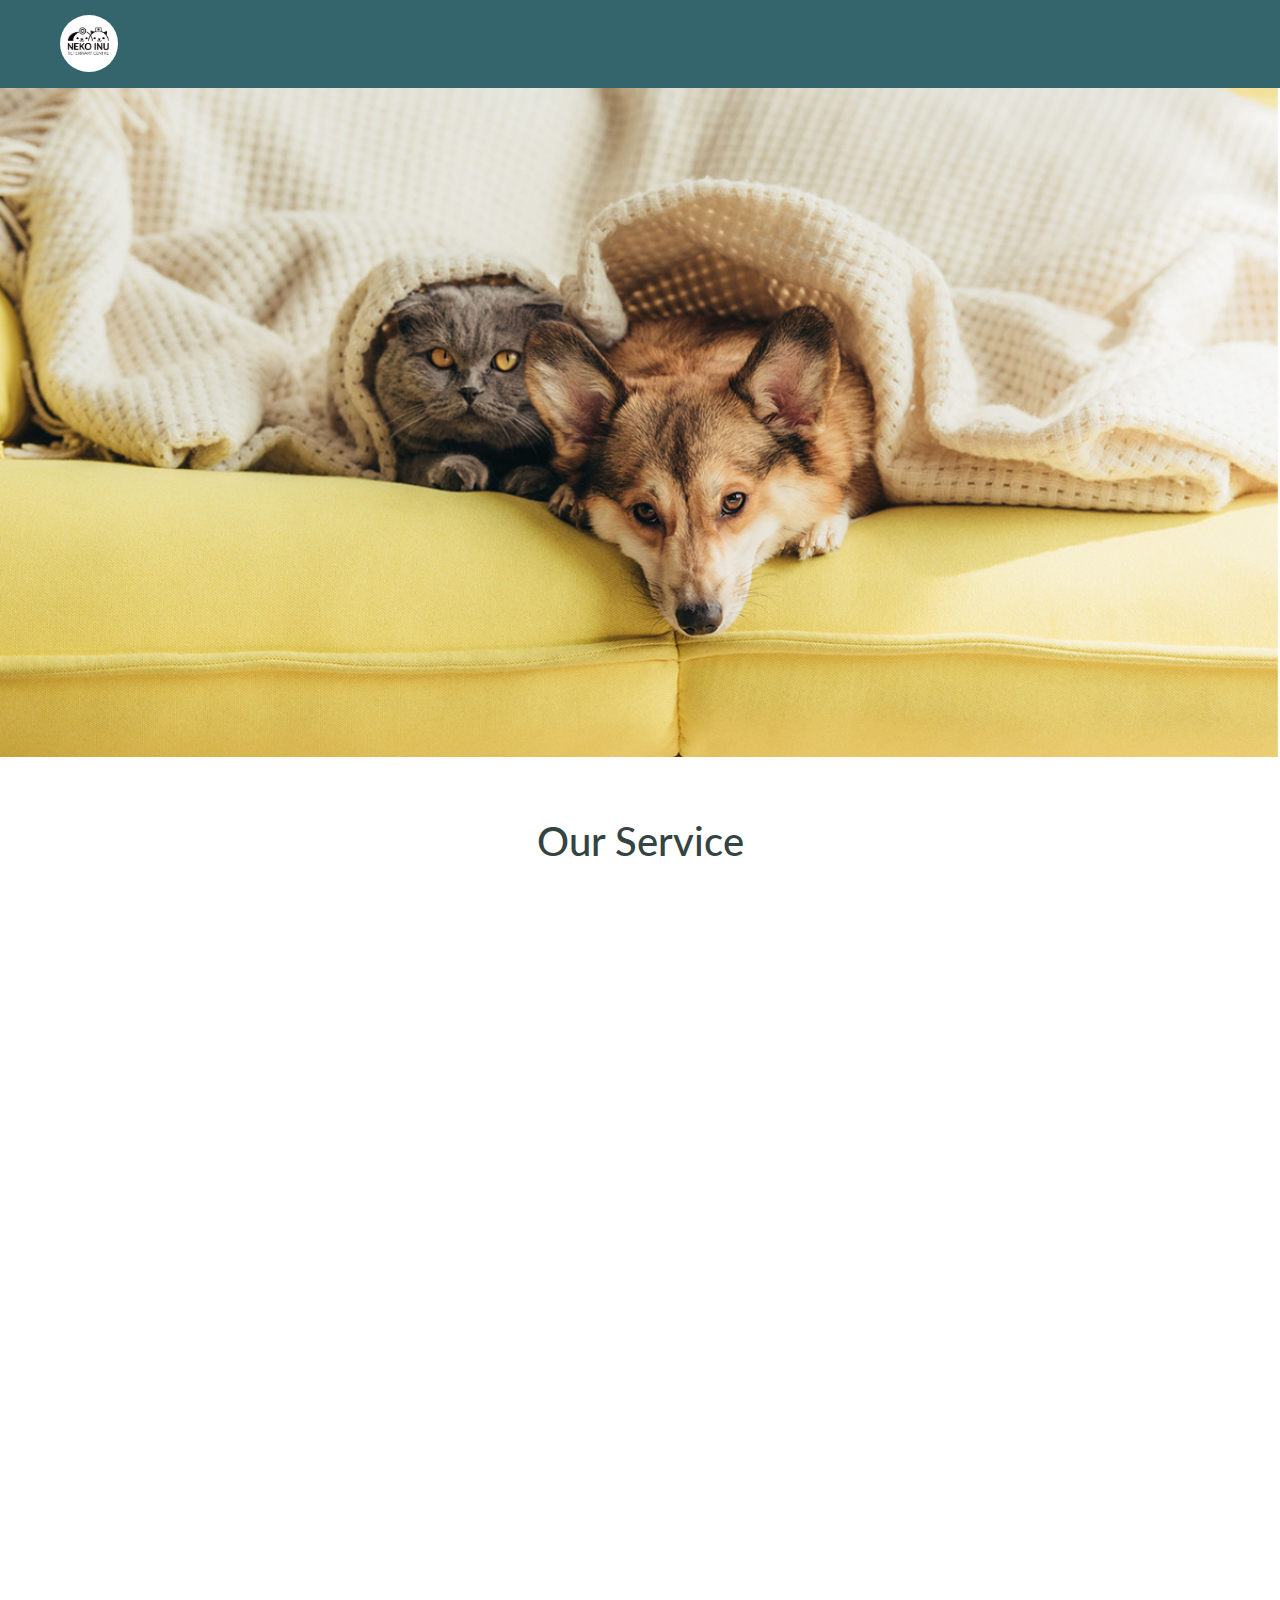
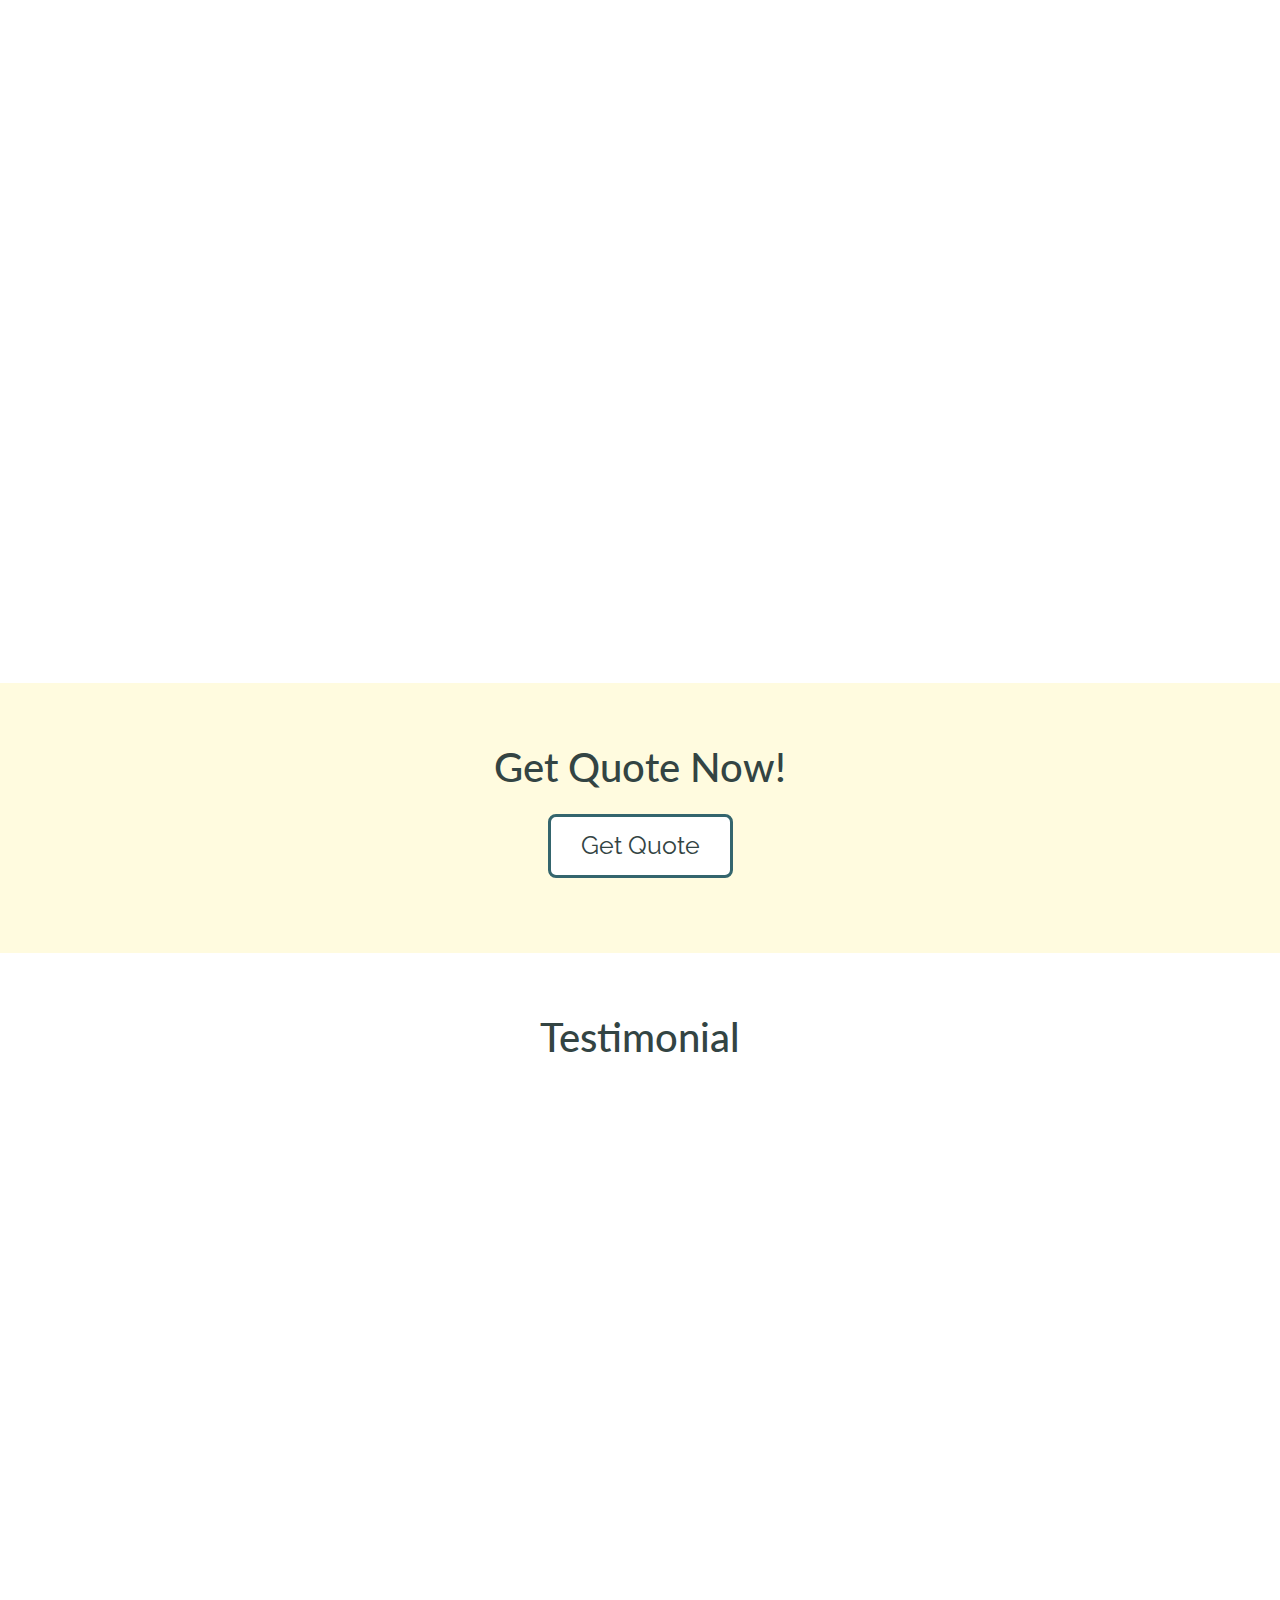
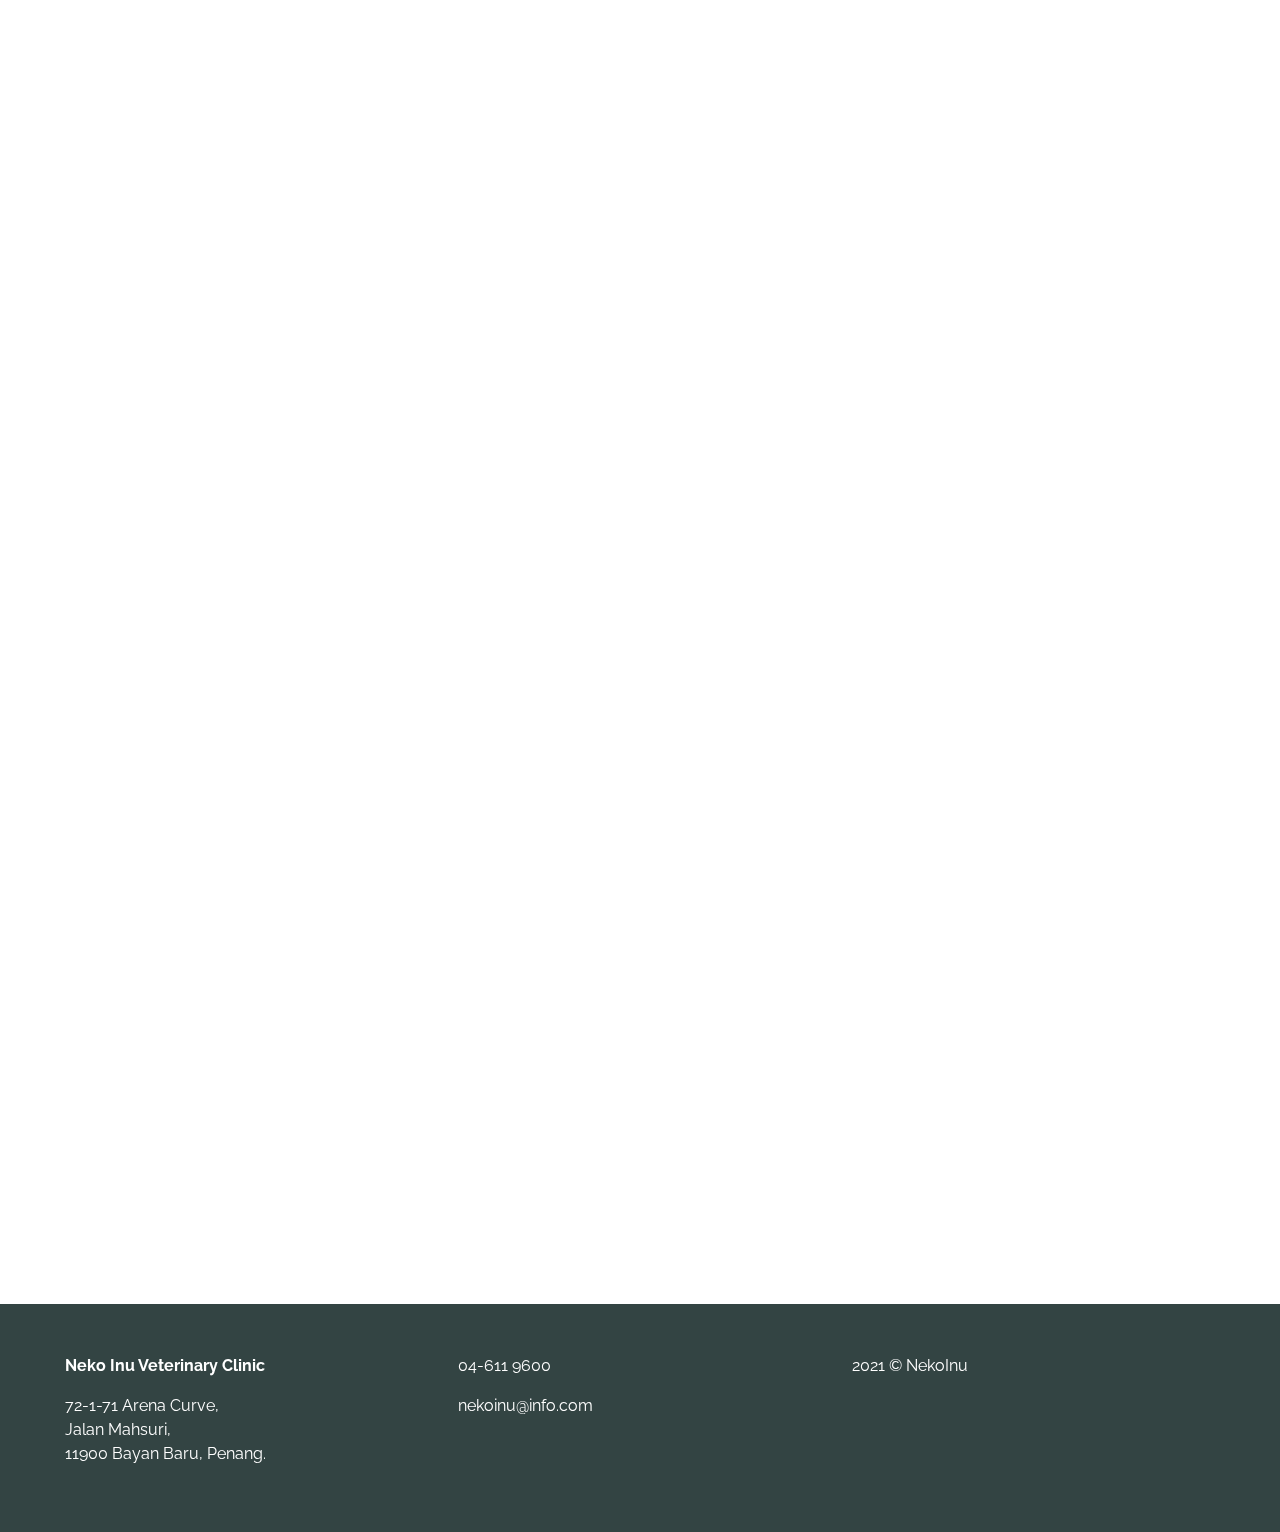
<file: index.html>
<!doctype html>
<html>
<head>
    <!-- Required meta tags -->
    <meta charset="utf-8">
    <meta name="viewport" content="width=device-width, initial-scale=1, shrink-to-fit=no">

    <script src="https://code.jquery.com/jquery-3.4.1.min.js" integrity="sha256-CSXorXvZcTkaix6Yvo6HppcZGetbYMGWSFlBw8HfCJo=" crossorigin="anonymous"></script>    
    <link rel="stylesheet" href="https://stackpath.bootstrapcdn.com/bootstrap/4.3.1/css/bootstrap.min.css" integrity="sha384-ggOyR0iXCbMQv3Xipma34MD+dH/1fQ784/j6cY/iJTQUOhcWr7x9JvoRxT2MZw1T" crossorigin="anonymous">
    
    <link href="https://fonts.googleapis.com/css?family=Lato|Raleway&display=swap" rel="stylesheet">
    <link rel="stylesheet" href="https://use.fontawesome.com/releases/v5.8.2/css/all.css" integrity="sha384-oS3vJWv+0UjzBfQzYUhtDYW+Pj2yciDJxpsK1OYPAYjqT085Qq/1cq5FLXAZQ7Ay" crossorigin="anonymous">
    <link rel="stylesheet" type="text/css" href="slick/slick.css"/>
    <link rel="stylesheet" type="text/css" href="slick/slick-theme.css"/>
    <link rel="stylesheet" href="https://unpkg.com/aos@2.3.1/dist/aos.css">
    <link rel="stylesheet" href="css/style.css">
    <link rel="stylesheet" href="css/indexstyle.css">
    <script type="text/javascript" src="js/style.js"></script>

    <title>NekoInu Veterinary | Home</title>

</head>
<body>
    <div class="header header-larger">
        <div class="row">

            <div class="logo-bar col-3">
                <a href="index.html"><img src="assets/logo.png" id="logo"></a>
            </div>
            <ul class="nav-bar col-9">
                    <li class="btnnav"><a href="index.html" >HOME</a></li>
                    <li class="btnnav"><a href="aboutus.html" >ABOUT US</a></li>
                    <li class="btnnav"><a href="service.html">OUR SERVICES</a></li>
                    <li class="btnnav"><a href="quote.php">GET QUOTE</a></li>
                    <li class="btnnav"><a href="testimonial.php">TESTIMONIAL</a></li>
                    <li class="btnnav"><a href="gallery.html">GALLERY</a></li>
            </ul>
        </div>
    </div>

    <div class="header header-mobile">
        <div class="row">
            <div class="logo-bar">
                <a href="index.html"><img src="assets/logo.png" id="logo"></a>
            </div>

            <div id="smmenu-bar">
                <i class="fas fa-bars fa-2x"></i> 
            </div>
        </div>

        <div class="hid-bar">
            <ul class="">
                <li class="btnnav"><a href="index.html" >HOME</a></li>
                <li class="btnnav"><a href="aboutus.html" >ABOUT US</a></li>
                <li class="btnnav"><a href="service.html">OUR SERVICES</a></li>
                <li class="btnnav"><a href="quote.php">GET QUOTE</a></li>
                <li class="btnnav"><a href="testimonial.php">TESTIMONIAL</a></li>
                <li class="btnnav"><a href="gallery.html">GALLERY</a></li>
            </ul>
        </div>
    </div>

    <div class="header-img row">
        <img src="assets/home/pet.jpg" class="title-img" alt="home">
    </div>

    <div class="index-content">
        
        <h1 id="h1title">Our Service</h1>
        <section class="slider-area slider imgslider" data-aos="fade-left">
            <div class="slide">
                <div class="serv-con row">
                    <div class="col-xs-12 col-sm-12 col-md-6 servimg" >
                        <img class="img" src="assets/home/grooming.jpg">
                    </div>
                    <div class="col-xs-12 col-sm-12 col-md-6" >
                        <h3 class="serv-name">Grooming</h3>
                        <p class="serv-desc">We groom your pet clean and neat.</p>
                        <a href="service.html" class="btn btnlearn" role = "button"><span>Learn More</span></a>
                    </div>
                </div>
            </div>
            <div class="slide">
                <div class="serv-con row">
                    <div class="col-xs-12 col-sm-12 col-md-6 servimg">
                        <img class="img" src="assets/home/checkup.jpg">
                    </div>
                    <div class="col-xs-12 col-sm-12 col-md-6">
                        <h3 class="serv-name">Body Check-up</h3>
                        <p class="serv-desc">Your pet looking unwell? Make an appointment for full body check-up.</p>
                        <a href="service.html" class="btn btnlearn" role = "button"><span>Learn More</span></a>
                    </div>
                </div>
            </div>
            <div class="slide">
                <div class="serv-con row">
                    <div class="col-xs-12 col-sm-12 col-md-6 servimg">
                        <img class="img" src="assets/home/pet-surgery.jpg">
                    </div>
                    <div class="col-xs-12 col-sm-12 col-md-6">
                        <h3 class="serv-name">Ward Observation</h3>
                        <p class="serv-desc">We provide stay overnight for pets that needs to be warded after surgery.</p>
                        <a href="service.html" class="btn btnlearn" role = "button"><span>Learn More</span></a>
                    </div>
                </div>
            </div> 
        </section>

        <div class="quote-con">

            <h1 id="h1title">Get Quote Now!</h1>
            <a href="quote.php" class="btn btnlearn btnquote" role = "button"><span>Get Quote</span></a>

        </div>


        <h1 id="h1title">Testimonial</h1>
        <section class="slider-area slider imgslider " data-aos="fade-left">
            <div class="slide">
                <div class="serv-con testi row">
                    <div class="col-lg-4" ></div>
                    <div class="col-lg-4" >
                        <h3 class="serv-name">Mr. Tan</h3>
                        <p class="serv-desc">The best clinic.. willing to come from mainland to penang just to have my pet treated here</p>
                        <a href="testimonial.php" class="btn btnlearn" role = "button"><span>Learn More</span></a>
                    </div>
                    
                </div>
            </div>
            <div class="slide">
                <div class="serv-con testi row">
                    <div class="col-lg-4"></div>
                    <div class="col-lg-4">
                        <h3 class="serv-name">Ms. Choo</h3>
                        <p class="serv-desc">I find the vets highly professional and dedicated. They can perform delicate surgery with very affordable price. If you want the best care for your beloved pets, here is the place...!!!</p>
                        <a href="testimonial.php" class="btn btnlearn" role = "button"><span>Learn More</span></a>
                    </div>
                    
                </div>
            </div>
            <div class="slide">
                <div class="serv-con testi row">
                    <div class="col-lg-4"></div>
                    <div class="col-lg-4">
                        <h3 class="serv-name">Ms. Navira</h3>
                        <p class="serv-desc">Love Neko Vet! Everything went smooth for my cat from the registration process to treatments and the medication. they're very friendly and very kind staffs and doctors. I should have discover this vet sooner. Great Job Neko Team ! 👍🏽💐</p>
                        <a href="testimonial.php" class="btn btnlearn" role = "button"><span>Learn More</span></a>
                    </div>
                   
                </div>
            </div> 
        </section>


        <br><br>
        <div class="gallery-con" data-aos="fade-up">
            <h1>Gallery</h1>
            <div class="row photo-grid">
                <div class="grid-item col-xs-10 col-sm-6 col-lg-3">
                    <figure>
                        <img src="assets/home/1.png" >
                        <figcaption>
                            <h5 onclick="window.location.href= 'gallery.html';"></h5>
                        </figcaption>
                    </figure>
                </div>
                <div class="grid-item col-xs-10 col-sm-6 col-lg-3">
                    <figure>
                        <img src="assets/home/2.jpg">
                        <figcaption>
                            <h5 onclick="window.location.href= 'gallery.html';"></h5>
                        </figcaption>
                    </figure>
                </div>
                <div class="grid-item col-xs-10 col-sm-6 col-lg-3">
                    <figure>
                        <img src="assets/home/3.jpg">
                        <figcaption>
                            <h5 onclick="window.location.href= 'gallery.html';"></h5>
                        </figcaption>
                    </figure>
                </div>
                <div class="grid-item col-xs-10 col-sm-6 col-lg-3">
                    <figure>
                        <img src="assets/home/4.jpg">
                        <figcaption>
                            <h5 onclick="window.location.href= 'gallery.html';"></h5>
                        </figcaption>
                    </figure>
                </div>
            </div>

            <div class="row photo-grid">
                <div class="grid-item col-xs-10 col-sm-6 col-lg-3">
                    <figure>
                        <img src="assets/home/5.jpg">
                        <figcaption>
                            <h5 onclick="window.location.href= 'gallery.html';"></h5>
                        </figcaption>
                    </figure>
                </div>
                <div class="grid-item col-xs-10 col-sm-6 col-lg-3">
                    <figure>
                        <img src="assets/home/6.jpg">
                        <figcaption>
                            <h5 onclick="window.location.href= 'gallery.html';"></h5>
                        </figcaption>
                    </figure>
                </div>
                <div class="grid-item col-xs-10 col-sm-6 col-lg-3">
                    <figure>
                        <img src="assets/home/7.jpg">
                        <figcaption>
                            <h5 onclick="window.location.href= 'gallery.html';"></h5>
                        </figcaption>
                    </figure>
                </div>
                <div class="grid-item col-xs-10 col-sm-6 col-lg-3">
                    <figure>
                        <img src="assets/home/8.jpg">
                        <figcaption>
                            <h5 onclick="window.location.href= 'gallery.html';"></h5>
                        </figcaption>
                    </figure>
                </div>
            </div>
        </div>
    </div>    

    
    <button id="btnTop" onclick="topFunction()">Go To Top</button>
    <div class="footer row">
        <div class="col-sm-12 col-lg-4 ">
            <p><b>Neko Inu Veterinary Clinic</b></p>
            <p>72-1-71 Arena Curve,
                <br>
                Jalan Mahsuri,
                <br>
                11900 Bayan Baru, Penang.</p>
        </div>
        <div class="col-sm-12 col-lg-4 ">
           <p>04-611 9600</p>
           <p>nekoinu@info.com</p>
        </div>
        <div class="col-sm-12 col-lg-4">
            <p>2021 © NekoInu</p>
        </div>
    </div>


       <!-- Optional JavaScript -->
    <!-- jQuery first, then Popper.js, then Bootstrap JS -->
    <script src="https://code.jquery.com/jquery-3.4.1.min.js" integrity="sha256-CSXorXvZcTkaix6Yvo6HppcZGetbYMGWSFlBw8HfCJo=" crossorigin="anonymous"></script>    
    <script src="https://cdnjs.cloudflare.com/ajax/libs/popper.js/1.14.7/umd/popper.min.js" integrity="sha384-UO2eT0CpHqdSJQ6hJty5KVphtPhzWj9WO1clHTMGa3JDZwrnQq4sF86dIHNDz0W1" crossorigin="anonymous"></script>
    <script src="https://stackpath.bootstrapcdn.com/bootstrap/4.3.1/js/bootstrap.min.js" integrity="sha384-JjSmVgyd0p3pXB1rRibZUAYoIIy6OrQ6VrjIEaFf/nJGzIxFDsf4x0xIM+B07jRM" crossorigin="anonymous"></script>
    <script type="text/javascript" src="slick/slick.js"></script>
    <script src="https://unpkg.com/aos@2.3.1/dist/aos.js"></script>

    <script>
        $(window).on('load', function() {
            //transition
            AOS.init({
                duration: 1500,
                easing: 'ease'
            });

            // slick carousel
            $('.imgslider').slick({
                dots: true,
                
                arrows: true
            });

            AOS.refresh();
            
        });
        
    </script>
</body>
</html>
</file>
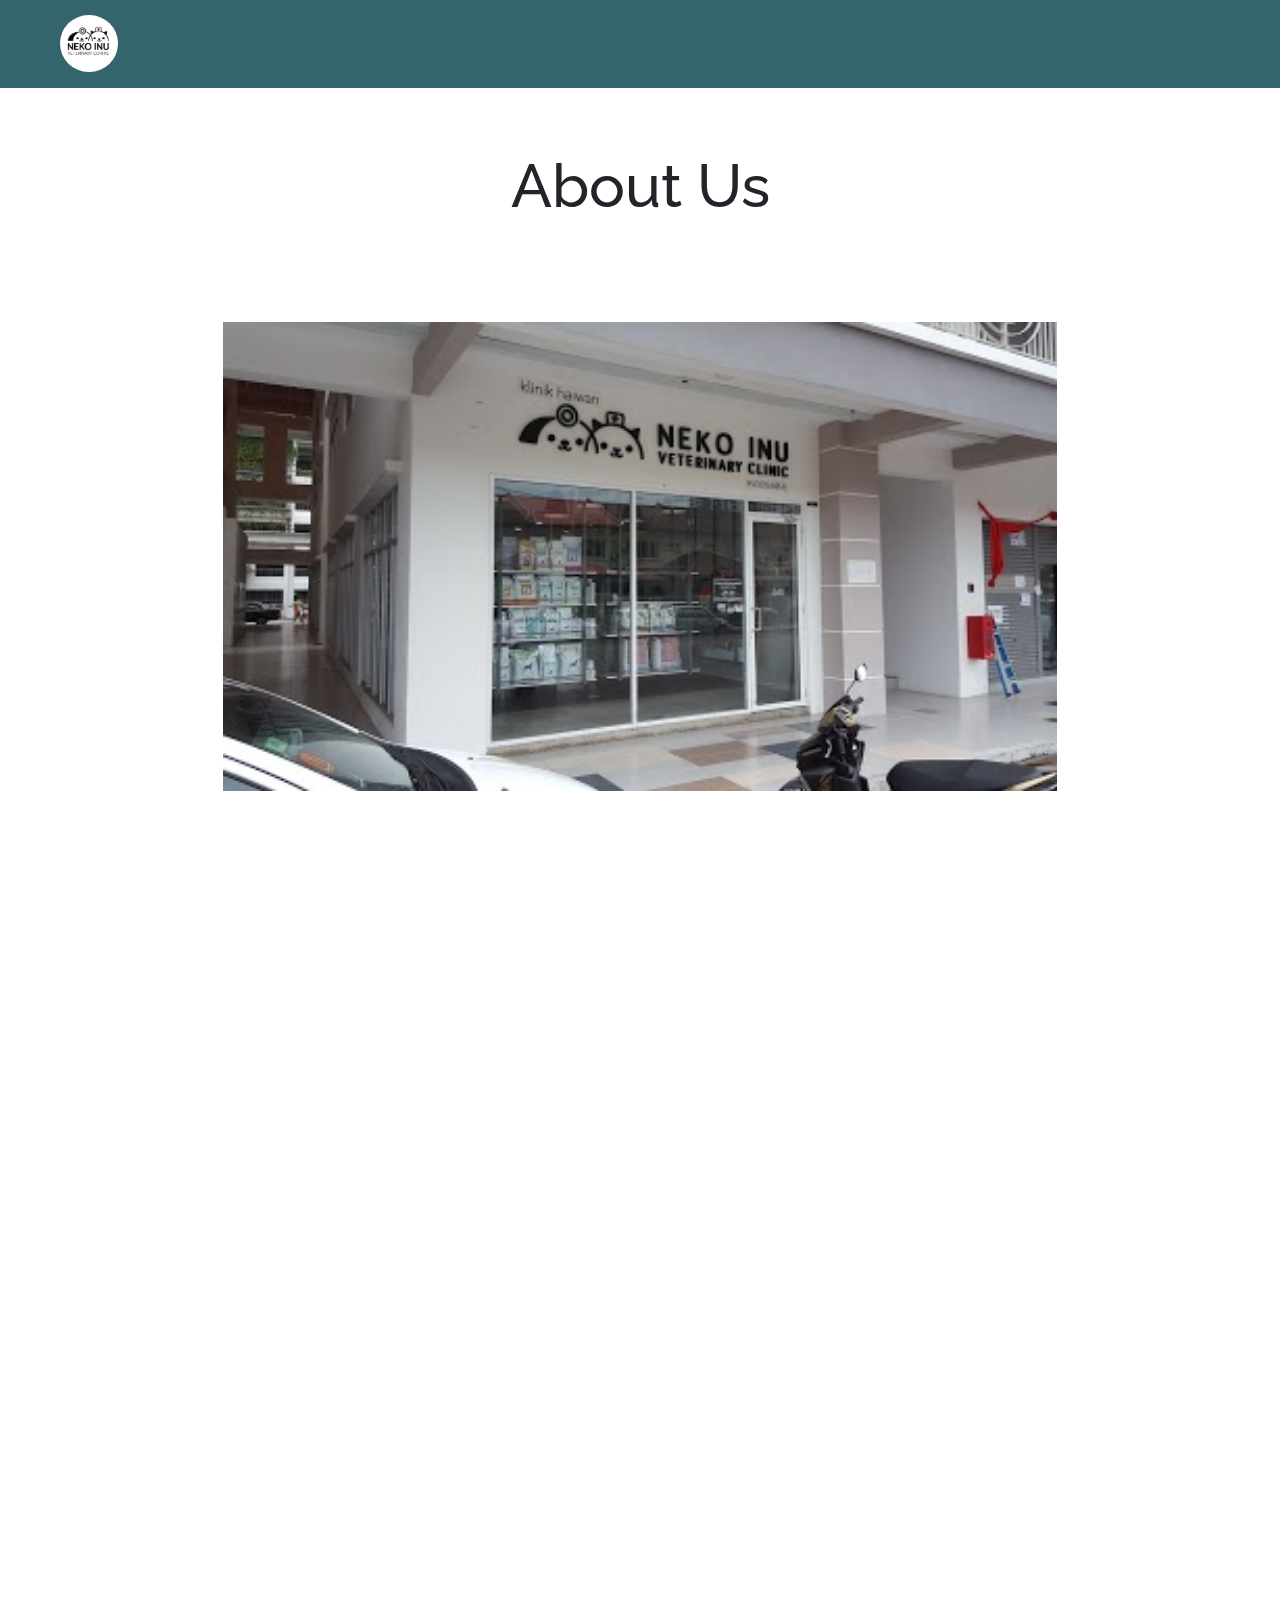
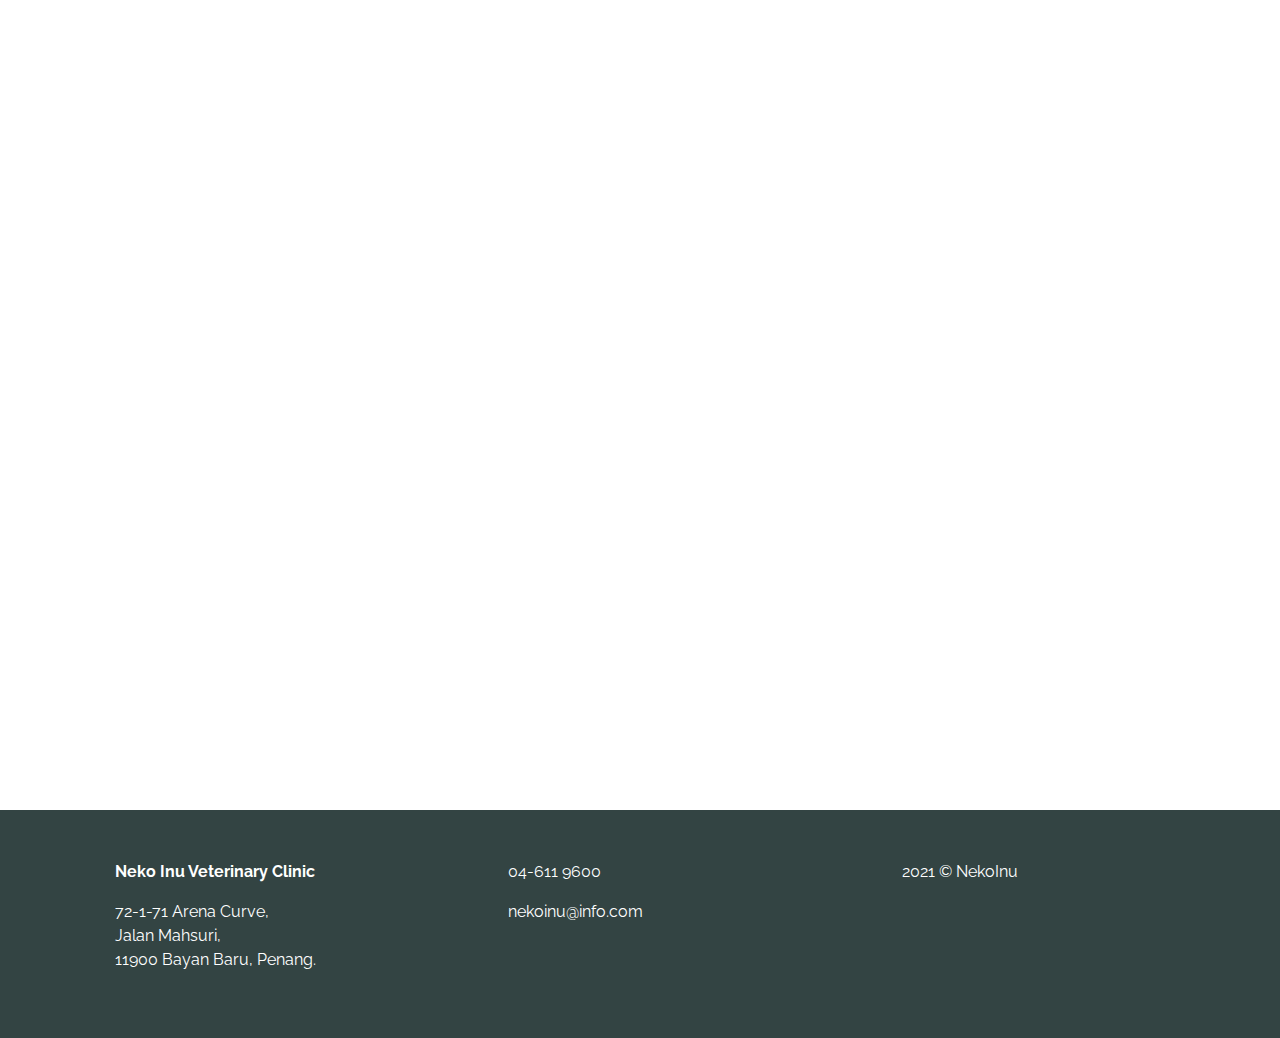
<file: aboutus.html>
<!doctype html>
<html lang="en">
<head>
    <!-- Required meta tags -->
    <meta charset="utf-8">
    <meta name="viewport" content="width=device-width, initial-scale=1, shrink-to-fit=no">

    <!-- Bootstrap CSS -->
    <script src="https://code.jquery.com/jquery-3.4.1.min.js" integrity="sha256-CSXorXvZcTkaix6Yvo6HppcZGetbYMGWSFlBw8HfCJo=" crossorigin="anonymous"></script>    
    <link rel="stylesheet" href="https://stackpath.bootstrapcdn.com/bootstrap/4.3.1/css/bootstrap.min.css" integrity="sha384-ggOyR0iXCbMQv3Xipma34MD+dH/1fQ784/j6cY/iJTQUOhcWr7x9JvoRxT2MZw1T" crossorigin="anonymous">
    
    <link href="https://fonts.googleapis.com/css?family=Lato|Raleway&display=swap" rel="stylesheet">
    <link rel="stylesheet" href="https://use.fontawesome.com/releases/v5.8.2/css/all.css" integrity="sha384-oS3vJWv+0UjzBfQzYUhtDYW+Pj2yciDJxpsK1OYPAYjqT085Qq/1cq5FLXAZQ7Ay" crossorigin="anonymous">
    <link rel="stylesheet" href="https://unpkg.com/aos@2.3.1/dist/aos.css">
    <link rel="stylesheet" href="css/style.css">
    <link rel="stylesheet" href="css/otherstyle.css">
    <script type="text/javascript" src="js/style.js"></script>


    <title>Neko Inu Veterinary | About Us</title>

</head>
<body>
    <!-- main navigation bar -->
    <div class="header header-larger">
        <div class="row">
            <div class="logo-bar col-3">
                <a href="index.html"><img src="assets/logo.png" id="logo"></a>
            </div>
            <ul class="nav-bar col-9">
                    <li class="btnnav"><a href="index.html" >HOME</a></li>
                    <li class="btnnav"><a href="aboutus.html" >ABOUT US</a></li>
                    <li class="btnnav"><a href="service.html">OUR SERVICES</a></li>
                    <li class="btnnav"><a href="quote.php">GET QUOTE</a></li>
                    <li class="btnnav"><a href="testimonial.php">TESTIMONIAL</a></li>
                    <li class="btnnav"><a href="gallery.html">GALLERY</a></li>
            </ul>
        </div>
    </div>

    <!-- navigation bar for smaller screen -->
    <div class="header header-mobile">
        <div class="row">
            <div class="logo-bar">
                <a href="index.html"><img src="assets/logo.png" id="logo"></a>
            </div>

            <div id="smmenu-bar">
                <i class="fas fa-bars fa-2x"></i> 
            </div>
        </div>

        <div class="hid-bar">
            <ul class="">
                <li class="btnnav"><a href="index.html" >HOME</a></li>
                <li class="btnnav"><a href="aboutus.html" >ABOUT US</a></li>
                <li class="btnnav"><a href="service.html">OUR SERVICES</a></li>
                <li class="btnnav"><a href="quote.php">GET QUOTE</a></li>
                <li class="btnnav"><a href="testimonial.php">TESTIMONIAL</a></li>
                <li class="btnnav"><a href="gallery.html">GALLERY</a></li>
            </ul>
        </div>
    </div>

    <div class="content">
        <h1>About Us</h1>

        <div class="about-container">
            <img src="assets/about/outdoor.jpg" id="about1" class="col-12">
            <div class="col-12" data-aos="fade-up">
                <p>Neko Inu is a veterinary clinic located at Arena Curve, Penang. NekoInu was founded by the current director in 2016. We have a team of experienced veterinary surgeons, laboratory technicians and nurses. We provides various kind of treatments and health consultation. Neko Inu is equipped with the best laboratory and clinical tools to perform the best health service.</p>
                
            </div>
        </div>

        <br><br><br>
        <hr data-aos="fade-up">
        
        <h1 data-aos="fade-up">Contact Us</h1>

        <div class="contact-container" data-aos="fade-up">
            <div class="row">
                <div class="contactno col-xs-12 col-sm-12 col-lg-6">
                    <h2>LOCATION</h2>
                    <p class="c">
                        72-1-71 Arena Curve,
                        <br>
                        Jalan Mahsuri,
                        <br>
                        11900 Bayan Baru, Penang.
                        <br><br>
                        Tel: 04-611 9600
                        
                    </p>
                </div>
                <div class="operation col-xs-12 col-sm-12 col-lg-6">
                    <h2>OPERATION HOUR</h2>
                    <p class="c">
                        Monday – Sunday &emsp; &nbsp; : 9:00 am – 6:00 pm
                        <br>
                        Public Holidays &emsp; &emsp; &nbsp;: Closed
                    </p>
                </div>
            </div>
        </div>
        <div class="map-container" data-aos="fade-up">
            <h2>Map</h2>
            <iframe src="https://www.google.com/maps/embed?pb=!1m18!1m12!1m3!1d3972.5971443025437!2d100.27836131432855!3d5.325357996136914!2m3!1f0!2f0!3f0!3m2!1i1024!2i768!4f13.1!3m3!1m2!1s0x304ac014e5a444cf%3A0xb68a89906c3da699!2sNeko%20Inu%20Veterinary%20Centre!5e0!3m2!1sen!2smy!4v1622132906029!5m2!1sen!2smy" width="1000" height="600" style="border:0;" allowfullscreen="" loading="lazy"></iframe>
            
        </div>
    </div>    


    <button id="btnTop" onclick="topFunction()">Go To Top</button>
    <div class="footer row">
        <div class="col-sm-12 col-lg-4 ">
            <p><b>Neko Inu Veterinary Clinic</b></p>
            <p>72-1-71 Arena Curve,
                <br>
                Jalan Mahsuri,
                <br>
                11900 Bayan Baru, Penang.</p>
        </div>
        <div class="col-sm-12 col-lg-4 ">
           <p>04-611 9600</p>
           <p>nekoinu@info.com</p>
        </div>
        <div class="col-sm-12 col-lg-4">
            <p>2021 © NekoInu</p>
        </div>
    </div>
    
    <!-- Optional JavaScript -->
    <!-- jQuery first, then Popper.js, then Bootstrap JS -->
    <script src="https://code.jquery.com/jquery-3.4.1.min.js" integrity="sha256-CSXorXvZcTkaix6Yvo6HppcZGetbYMGWSFlBw8HfCJo=" crossorigin="anonymous"></script>    
    <script src="https://cdnjs.cloudflare.com/ajax/libs/popper.js/1.14.7/umd/popper.min.js" integrity="sha384-UO2eT0CpHqdSJQ6hJty5KVphtPhzWj9WO1clHTMGa3JDZwrnQq4sF86dIHNDz0W1" crossorigin="anonymous"></script>
    <script src="https://stackpath.bootstrapcdn.com/bootstrap/4.3.1/js/bootstrap.min.js" integrity="sha384-JjSmVgyd0p3pXB1rRibZUAYoIIy6OrQ6VrjIEaFf/nJGzIxFDsf4x0xIM+B07jRM" crossorigin="anonymous"></script>
    <script src="https://unpkg.com/aos@2.3.1/dist/aos.js"></script>

    <script>
            $(document).ready(function() {
                //transition
                AOS.init({
                    duration: 1500,
                    easing: 'ease',
                    
                });
            });
    </script>
</body>
</html>
</file>
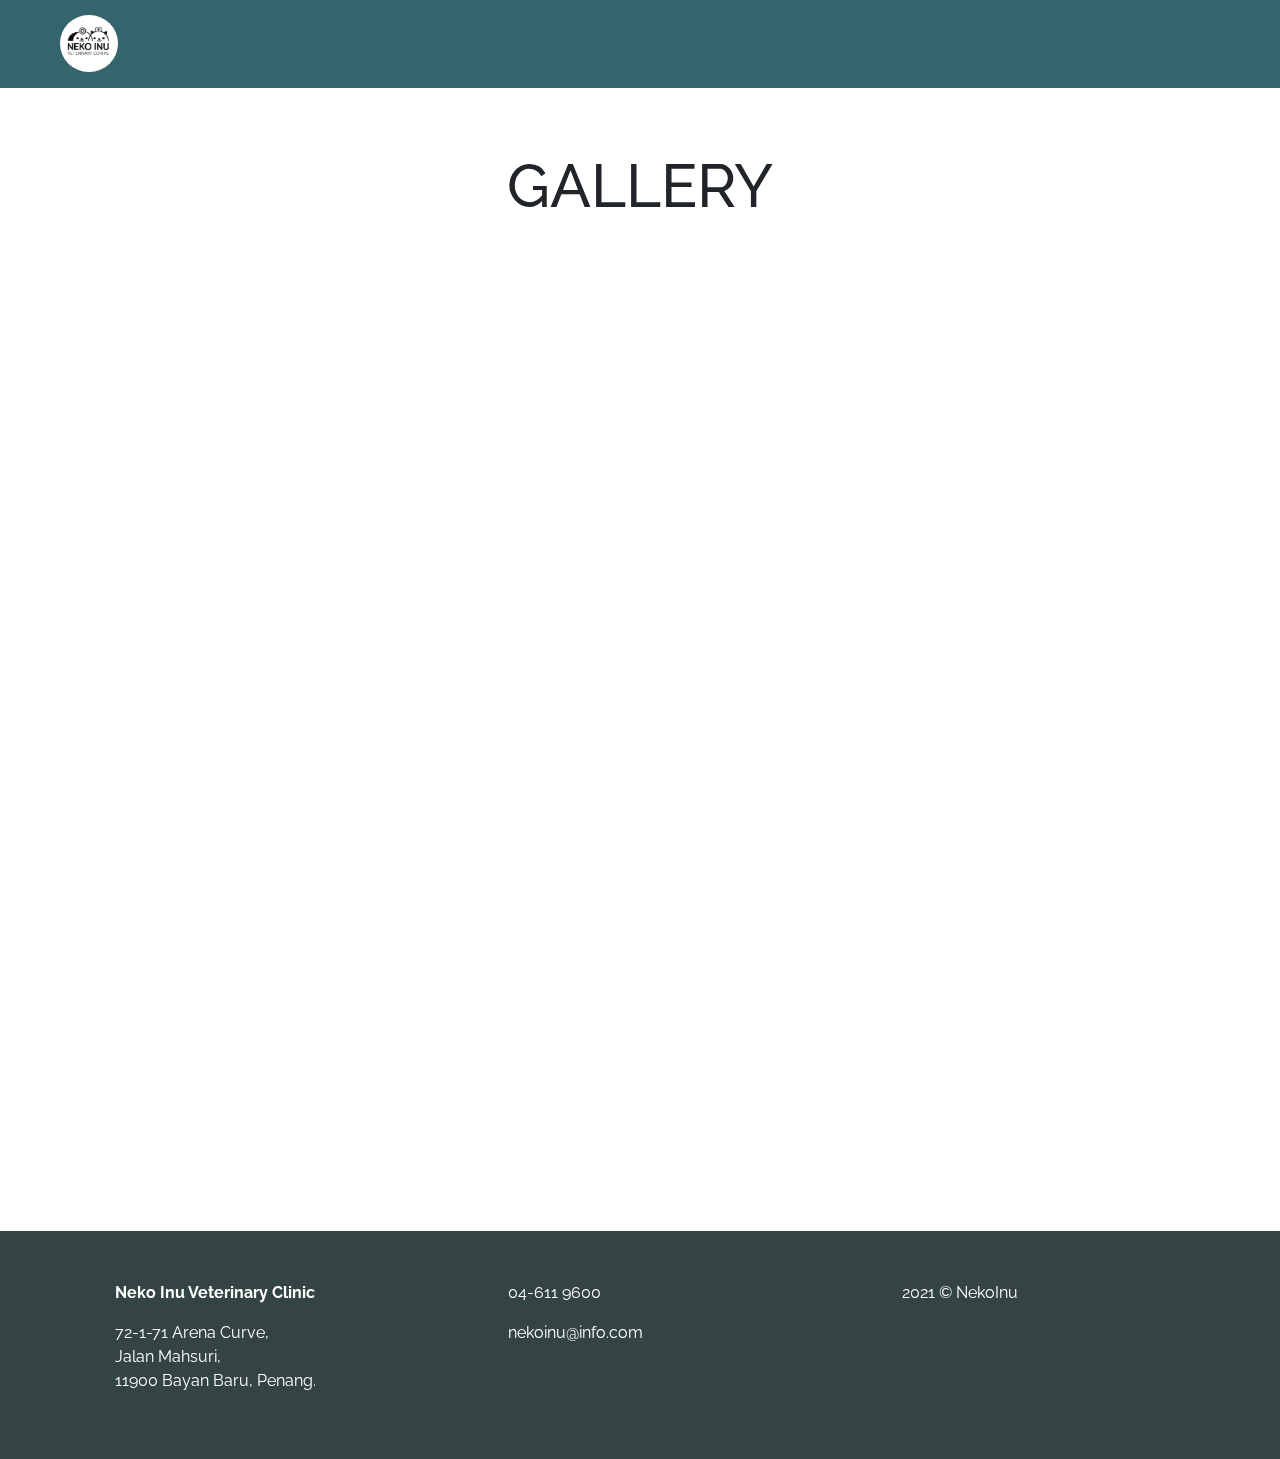
<file: gallery.html>
<!doctype html>
<html lang="en">
<head>
    <!-- Required meta tags -->
    <meta charset="utf-8">
    <meta name="viewport" content="width=device-width, initial-scale=1, shrink-to-fit=no">

    <script src="https://code.jquery.com/jquery-3.4.1.min.js" integrity="sha256-CSXorXvZcTkaix6Yvo6HppcZGetbYMGWSFlBw8HfCJo=" crossorigin="anonymous"></script>    
    <link rel="stylesheet" href="https://stackpath.bootstrapcdn.com/bootstrap/4.3.1/css/bootstrap.min.css" integrity="sha384-ggOyR0iXCbMQv3Xipma34MD+dH/1fQ784/j6cY/iJTQUOhcWr7x9JvoRxT2MZw1T" crossorigin="anonymous">
    
    <link href="https://fonts.googleapis.com/css?family=Lato|Raleway&display=swap" rel="stylesheet">
    <link rel="stylesheet" href="https://use.fontawesome.com/releases/v5.8.2/css/all.css" integrity="sha384-oS3vJWv+0UjzBfQzYUhtDYW+Pj2yciDJxpsK1OYPAYjqT085Qq/1cq5FLXAZQ7Ay" crossorigin="anonymous">
    <link rel="stylesheet" href="https://unpkg.com/aos@2.3.1/dist/aos.css">
    <link rel="stylesheet" href="css/style.css">
    <link rel="stylesheet" href="css/otherstyle.css">
    <script type="text/javascript" src="js/style.js"></script>


    <title>NekoInu Veterinary | Gallery</title>

</head>
<body>
    <div class="header header-larger">
        <div class="row">

            <div class="logo-bar col-3">
                <a href="index.html"><img src="assets/logo.png" id="logo"></a>
            </div>
            <ul class="nav-bar col-9">
                    <li class="btnnav"><a href="index.html" >HOME</a></li>
                    <li class="btnnav"><a href="aboutus.html" >ABOUT US</a></li>
                    <li class="btnnav"><a href="service.html">OUR SERVICES</a></li>
                    <li class="btnnav"><a href="quote.php">GET QUOTE</a></li>
                    <li class="btnnav"><a href="testimonial.php">TESTIMONIAL</a></li>
                    <li class="btnnav"><a href="gallery.html">GALLERY</a></li>
            </ul>
        </div>
    </div>

    <div class="header header-mobile">
        <div class="row">
            <div class="logo-bar">
                <a href="index.html"><img src="assets/logo.png" id="logo"></a>
            </div>

            <div id="smmenu-bar">
                <i class="fas fa-bars fa-2x"></i> 
            </div>
        </div>

        <div class="hid-bar">
            <ul class="">
                <li class="btnnav"><a href="index.html" >HOME</a></li>
                <li class="btnnav"><a href="aboutus.html" >ABOUT US</a></li>
                <li class="btnnav"><a href="service.html">OUR SERVICES</a></li>
                <li class="btnnav"><a href="quote.php">GET QUOTE</a></li>
                <li class="btnnav"><a href="testimonial.php">TESTIMONIAL</a></li>
                <li class="btnnav"><a href="gallery.html">GALLERY</a></li>
            </ul>
        </div>
    </div>

    <div class="content">
        <h1>GALLERY</h1>
        <div class="industry-con" data-aos="fade-up" data-aos="fade-up">
            
            <div class="row photo-grid">
                <div class="grid-item col-xs-10 col-sm-6 col-lg-3">
                    <figure>
                        <img src="assets/home/1.png" class="gall">
                        
                    </figure>
                </div>
                <div class="grid-item col-xs-10 col-sm-6 col-lg-3">
                    <figure>
                        <img src="assets/home/2.jpg" class="gall">
                        
                    </figure>
                </div>
                <div class="grid-item col-xs-10 col-sm-6 col-lg-3">
                    <figure>
                        <img src="assets/home/3.jpg" class="gall">
                       
                    </figure>
                </div>
                <div class="grid-item col-xs-10 col-sm-6 col-lg-3">
                    <figure>
                        <img src="assets/home/4.jpg" class="gall">
                        
                    </figure>
                </div>
            </div>

            <div class="row photo-grid" data-aos="fade-up">
                <div class="grid-item col-xs-10 col-sm-6 col-lg-3">
                    <figure>
                        <img src="assets/home/5.jpg" class="gall">
                        
                    </figure>
                </div>
                <div class="grid-item col-xs-10 col-sm-6 col-lg-3">
                    <figure>
                        <img src="assets/home/6.jpg" class="gall">
                        
                    </figure>
                </div>
                <div class="grid-item col-xs-10 col-sm-6 col-lg-3">
                    <figure>
                        <img src="assets/home/7.jpg" class="gall">
                        
                    </figure>
                </div>
                <div class="grid-item col-xs-10 col-sm-6 col-lg-3">
                    <figure>
                        <img src="assets/home/8.jpg" class="gall">
                        
                    </figure>
                </div>
            </div>

            <div class="row photo-grid" data-aos="fade-up">
                <div class="grid-item col-xs-10 col-sm-6 col-lg-3">
                    <figure>
                        <img src="assets/home/9.jpeg" class="gall">
                        
                    </figure>
                </div>
                <div class="grid-item col-xs-10 col-sm-6 col-lg-3">
                    <figure>
                        <img src="assets/home/10.jpg" class="gall">
                        
                    </figure>
                </div>
                <div class="grid-item col-xs-10 col-sm-6 col-lg-3">
                    <figure>
                        <img src="assets/home/11.jfif" class="gall">
                       
                    </figure>
                </div>
                <div class="grid-item col-xs-10 col-sm-6 col-lg-3">
                    <figure>
                        <img src="assets/home/12.jpg" class="gall">
                       
                    </figure>
                </div>
            </div>
        </div>

    </div>    


    <button id="btnTop" onclick="topFunction()">Go To Top</button>
    <div class="footer row">
        <div class="col-sm-12 col-lg-4 ">
            <p><b>Neko Inu Veterinary Clinic</b></p>
            <p>72-1-71 Arena Curve,
                <br>
                Jalan Mahsuri,
                <br>
                11900 Bayan Baru, Penang.</p>
        </div>
        <div class="col-sm-12 col-lg-4 ">
           <p>04-611 9600</p>
           <p>nekoinu@info.com</p>
        </div>
        <div class="col-sm-12 col-lg-4">
            <p>2021 © NekoInu</p>
        </div>
    </div>


    <!-- Optional JavaScript -->
    <!-- jQuery first, then Popper.js, then Bootstrap JS -->
    <script src="https://code.jquery.com/jquery-3.4.1.min.js" integrity="sha256-CSXorXvZcTkaix6Yvo6HppcZGetbYMGWSFlBw8HfCJo=" crossorigin="anonymous"></script>    
    <script src="https://cdnjs.cloudflare.com/ajax/libs/popper.js/1.14.7/umd/popper.min.js" integrity="sha384-UO2eT0CpHqdSJQ6hJty5KVphtPhzWj9WO1clHTMGa3JDZwrnQq4sF86dIHNDz0W1" crossorigin="anonymous"></script>
    <script src="https://stackpath.bootstrapcdn.com/bootstrap/4.3.1/js/bootstrap.min.js" integrity="sha384-JjSmVgyd0p3pXB1rRibZUAYoIIy6OrQ6VrjIEaFf/nJGzIxFDsf4x0xIM+B07jRM" crossorigin="anonymous"></script>
    <script src="https://unpkg.com/aos@2.3.1/dist/aos.js"></script>

    <script>
            $(document).ready(function() {
                //transition
                AOS.init({
                    duration: 1500,
                    easing: 'ease',
                    
                });
            });

            $("#gall").click(function() {
                 $(this).attr('width', '200%');
                
            });
    </script>
</body>
</html>
</file>
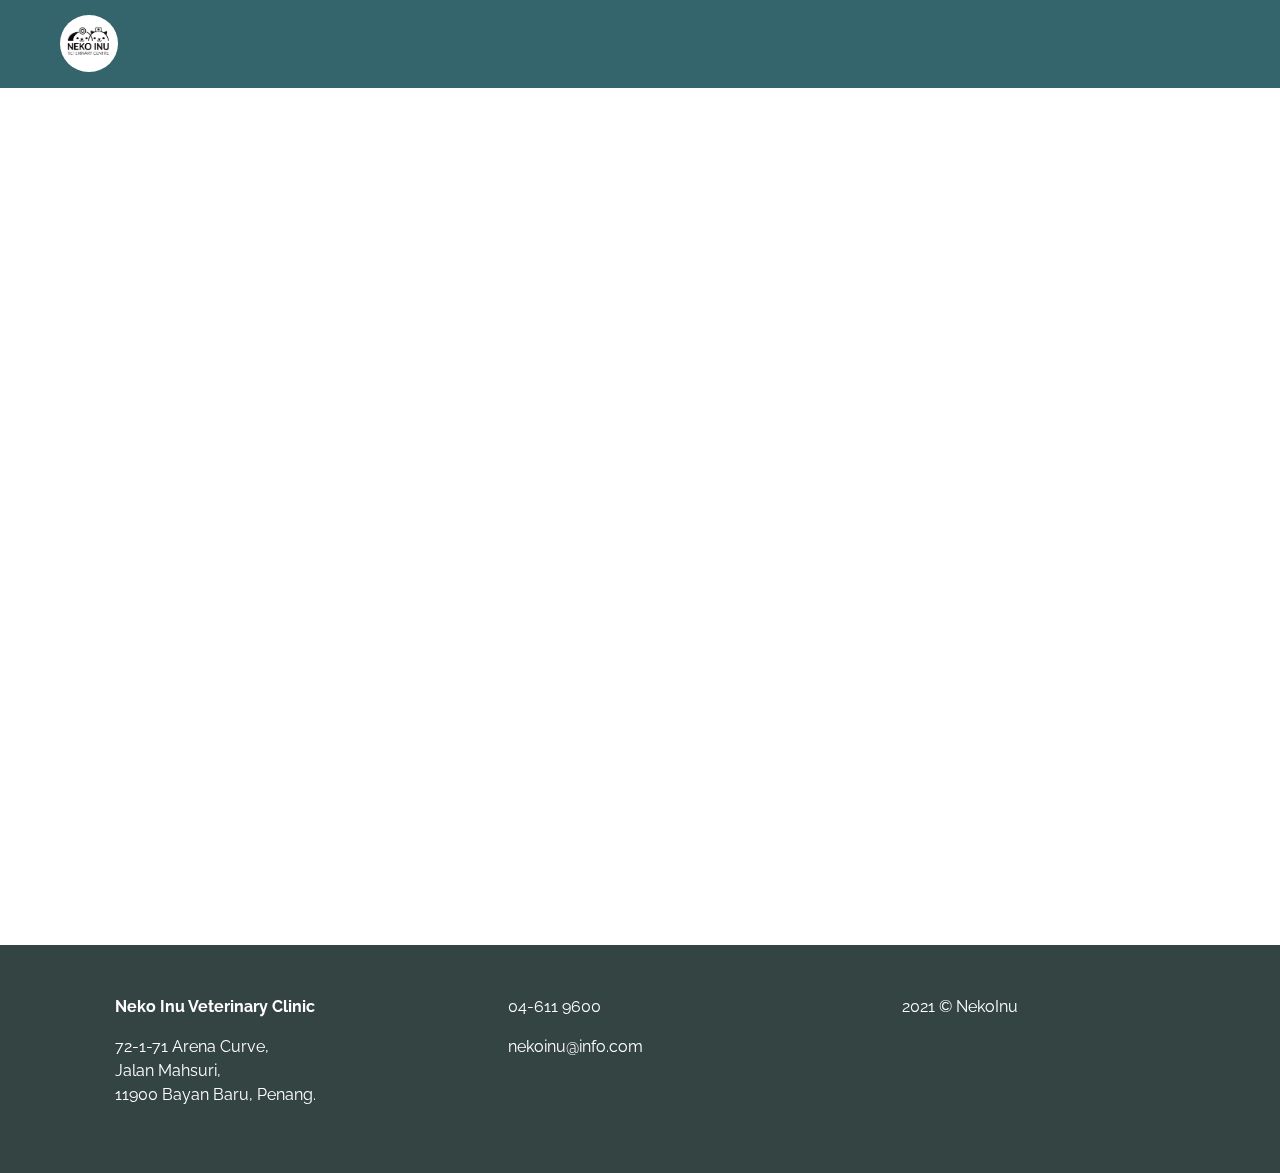
<file: service.html>
<!doctype html>
<html lang="en">
<head>
    <!-- Required meta tags -->
    <meta charset="utf-8">
    <meta name="viewport" content="width=device-width, initial-scale=1, shrink-to-fit=no">

    <script src="https://code.jquery.com/jquery-3.4.1.min.js" integrity="sha256-CSXorXvZcTkaix6Yvo6HppcZGetbYMGWSFlBw8HfCJo=" crossorigin="anonymous"></script>    
    <link rel="stylesheet" href="https://stackpath.bootstrapcdn.com/bootstrap/4.3.1/css/bootstrap.min.css" integrity="sha384-ggOyR0iXCbMQv3Xipma34MD+dH/1fQ784/j6cY/iJTQUOhcWr7x9JvoRxT2MZw1T" crossorigin="anonymous">
    
    <link href="https://fonts.googleapis.com/css?family=Lato|Raleway&display=swap" rel="stylesheet">
    <link rel="stylesheet" href="https://use.fontawesome.com/releases/v5.8.2/css/all.css" integrity="sha384-oS3vJWv+0UjzBfQzYUhtDYW+Pj2yciDJxpsK1OYPAYjqT085Qq/1cq5FLXAZQ7Ay" crossorigin="anonymous">
    <link rel="stylesheet" href="https://unpkg.com/aos@2.3.1/dist/aos.css">
    <link rel="stylesheet" href="css/style.css">
    <link rel="stylesheet" href="css/otherstyle.css">
    <script type="text/javascript" src="js/style.js"></script>  


    <title>NekoInu Veterinary | Services</title>
</head>
<body>
    <div class="header header-larger">
        <div class="row">

            <div class="logo-bar col-3">
                <a href="index.html"><img src="assets/logo.png" id="logo"></a>
            </div>
            <ul class="nav-bar col-9">
                    <li class="btnnav"><a href="index.html" >HOME</a></li>
                    <li class="btnnav"><a href="aboutus.html" >ABOUT US</a></li>
                    <li class="btnnav"><a href="service.html">OUR SERVICES</a></li>
                    <li class="btnnav"><a href="quote.php">GET QUOTE</a></li>
                    <li class="btnnav"><a href="testimonial.php">TESTIMONIAL</a></li>
                    <li class="btnnav"><a href="gallery.html">GALLERY</a></li>
            </ul>
        </div>
    </div>

    <div class="header header-mobile">
        <div class="row">
            <div class="logo-bar">
                <a href="index.html"><img src="assets/logo.png" id="logo"></a>
            </div>

            <div id="smmenu-bar">
                <i class="fas fa-bars fa-2x"></i> 
            </div>
        </div>

        <div class="hid-bar">
            <ul class="">
                <li class="btnnav"><a href="index.html" >HOME</a></li>
                <li class="btnnav"><a href="aboutus.html" >ABOUT US</a></li>
                <li class="btnnav"><a href="service.html">OUR SERVICES</a></li>
                <li class="btnnav"><a href="quote.php">GET QUOTE</a></li>
                <li class="btnnav"><a href="testimonial.php">TESTIMONIAL</a></li>
                <li class="btnnav"><a href="gallery.html">GALLERY</a></li>
            </ul>
        </div>
    </div>


    <div class="content">
        <div class="industry-con" data-aos="fade-up" data-aos="fade-up">
            <h1>SERVICE</h1>
            <div class="row photo-grid">
                <div class="grid-item col-xs-10 col-sm-6 col-lg-3">
                    <figure>
                        <img src="assets/home/1.png" >
                        <figcaption id="btn-togg-1" onclick="toggleBox(1)">
                            <h5 class="btn-togg">Dental Care</h5>
                        </figcaption>
                    </figure>
                </div>
                <div class="grid-item col-xs-10 col-sm-6 col-lg-3">
                    <figure>
                        <img src="assets/home/2.jpg">
                        <figcaption id="btn-togg-2" onclick="toggleBox(2)">
                            <h5 class="btn-togg">Flea & Tick</h5>
                        </figcaption>
                    </figure>
                </div>
                <div class="grid-item col-xs-10 col-sm-6 col-lg-3">
                    <figure>
                        <img src="assets/home/3.jpg">
                        <figcaption id="btn-togg-3" onclick="toggleBox(3)">
                            <h5 class="btn-togg">Grooming & Bathing</h5>
                        </figcaption>
                    </figure>
                </div>
                <div class="grid-item col-xs-10 col-sm-6 col-lg-3">
                    <figure>
                        <img src="assets/home/4.jpg">
                        <figcaption id="btn-togg-4" onclick="toggleBox(4)">
                            <h5 class="btn-togg">Laboratory Test</h5>
                        </figcaption>
                    </figure>
                </div>
            </div>

            <div class="service-desc">
                <div class="serv-togg" id="togg-1">
                    <h4>Dental Care</h4>
                    <p>Pets dental health problem is very common as they do not know how to brush their teeth. Our doctors will observes the tooth condition and provide the best solution to cure any dental problem.</p>
                </div>
                <div class="serv-togg" id="togg-2">
                    <h4>Flea & Tick</h4>
                    <p>Flea and Tick treatment are absolutely important especially for pets that like to play outside. We provide oral treatment and also external treatment to keep your pet free from them.</p>
                </div>
                <div class="serv-togg" id="togg-3">
                    <h4>Grooming & Bathing</h4>
                    <p>We have a special department to bath and groom your pets. We groom your pet with love and care.</p>
                </div>
                <div class="serv-togg" id="togg-4">
                    <h4>Laboratory Test</h4>
                    <p>Our doctor are trained to recognise various skin conditions and diseases. Laboratory testing helps us to identifying underlying cause. Blood test and intradermal test are two most common allergy testing we have done to animal. </p>
                </div>
            </div>



            <div class="row photo-grid" data-aos="fade-up">
                <div class="grid-item col-xs-10 col-sm-6 col-lg-3">
                    <figure>
                        <img src="assets/home/5.jpg">
                        <figcaption id="btn-togg-5" onclick="toggleBox(5)">
                            <h5 class="btn-togg">Parasite Prevention & Treatment</h5>
                        </figcaption>
                    </figure>
                </div>
                <div class="grid-item col-xs-10 col-sm-6 col-lg-3">
                    <figure>
                        <img src="assets/home/6.jpg">
                        <figcaption id="btn-togg-6" onclick="toggleBox(6)">
                            <h5 class="btn-togg">Spay / Neuter</h5>
                        </figcaption>
                    </figure>
                </div>
                <div class="grid-item col-xs-10 col-sm-6 col-lg-3">
                    <figure>
                        <img src="assets/home/7.jpg">
                        <figcaption id="btn-togg-7" onclick="toggleBox(7)">
                            <h5 class="btn-togg">Vaccination</h5>
                        </figcaption>
                    </figure>
                </div>
                <div class="grid-item col-xs-10 col-sm-6 col-lg-3">
                    <figure>
                        <img src="assets/home/8.jpg">
                        <figcaption id="btn-togg-8" onclick="toggleBox(8)">
                            <h5 class="btn-togg">Ward Observation</h5>
                        </figcaption>
                    </figure>
                </div>
            </div>
            <div class="service-desc">
                <div class="serv-togg" id="togg-5">
                    <h4>Parasite Prevention & Treatment</h4>
                    <p>Parasite are dangerous as they stole nutrition from animals. We provide prevention care and treatment to several kinds of parasite mites, heartworms, intestinal worms, etc.</p>
                </div>
                <div class="serv-togg" id="togg-6">
                    <h4>Spay / Neuter</h4>
                    <p>Birth control is necessary for your pet not only to prevent accidental pregnancy but also helps to prolong life-span.</p>
                </div>
                <div class="serv-togg" id="togg-7">
                    <h4>Vaccination</h4>
                    <p>Vaccination is one of the most important thing for every pet to prevent from some diseases. Our doctor will consult on which vaccination for different age of the pet.</p>
                </div>
                <div class="serv-togg" id="togg-8">
                    <h4>Ward Observation</h4>
                    <p>We provide accommodation for pet that has to be warded and monitor overnight. Our doctor are always on-call to check on the animal's health condition</p>
                </div>
            </div>

        </div>

    </div>    

    
    <button id="btnTop" onclick="topFunction()">Go To Top</button>
    <div class="footer row">
        <div class="col-sm-12 col-lg-4 ">
            <p><b>Neko Inu Veterinary Clinic</b></p>
            <p>72-1-71 Arena Curve,
                <br>
                Jalan Mahsuri,
                <br>
                11900 Bayan Baru, Penang.</p>
        </div>
        <div class="col-sm-12 col-lg-4 ">
           <p>04-611 9600</p>
           <p>nekoinu@info.com</p>
        </div>
        <div class="col-sm-12 col-lg-4">
            <p>2021 © NekoInu</p>
        </div>
    </div>


    <!-- Optional JavaScript -->
    <!-- jQuery first, then Popper.js, then Bootstrap JS -->
    <script src="https://code.jquery.com/jquery-3.4.1.min.js" integrity="sha256-CSXorXvZcTkaix6Yvo6HppcZGetbYMGWSFlBw8HfCJo=" crossorigin="anonymous"></script>    
    <script src="https://cdnjs.cloudflare.com/ajax/libs/popper.js/1.14.7/umd/popper.min.js" integrity="sha384-UO2eT0CpHqdSJQ6hJty5KVphtPhzWj9WO1clHTMGa3JDZwrnQq4sF86dIHNDz0W1" crossorigin="anonymous"></script>
    <script src="https://stackpath.bootstrapcdn.com/bootstrap/4.3.1/js/bootstrap.min.js" integrity="sha384-JjSmVgyd0p3pXB1rRibZUAYoIIy6OrQ6VrjIEaFf/nJGzIxFDsf4x0xIM+B07jRM" crossorigin="anonymous"></script>
    <script src="https://unpkg.com/aos@2.3.1/dist/aos.js"></script>

    <script>
        $(document).ready(function() {
            //transition
            AOS.init({
                duration: 1500,
                easing: 'ease',
                    
            });
        });

        //service toogle
        function toggleBox(i){

            var e = document.getElementById("togg-" + i);
            if (e.style.display == "block") {
            e.style.display = "none";
            } else {
            e.style.display = "block";
            }
        }



    </script>
</body>
</html>
</file>
<file: css/style.css>
*:focus {
  outline: 0 !important;
}
body{
  background-color: #ffffff;
  font-family: 'Lato', sans-serif;
  overflow-x: hidden;
  scrollbar-width: 0;
}
.header{
  background-color: #34656d;
  font-family: 'Raleway', sans-serif;
  position: fixed;
  width: 100%;
  z-index: 999;
}
/* main nav */
#logo{
  height: 57px;
  margin: 15px;
  margin-left: 50px;
  transition: 0.3s;
  border-radius: 50%;
  position:relative;
}
.nav-bar{
  padding-left: 30px;
  margin: 0;
}
.nav-bar li{
	background-color: transparent;
  border: none;
  padding: 34px 20px;
  letter-spacing: 2px;
  font-size: 13px;
  display: table-cell;
  vertical-align: middle;
  transition: all 0.3s;
  position: relative;
}
.nav-bar li:hover{
  letter-spacing: 4px;
  transition: all 0.2s ease 0s;
}
.btnnav:before {
  content: '';
  border-bottom: 1px solid #c6ffc1;
  position: absolute;
  bottom: 0;
  left: 0;
  right: 0;
  margin: 0 auto;
  width: 0;
  transition: 0.3s;
}
.btnnav:hover:before {
  width: 100%;
  padding: 0; 
}


/* toggle menu bar */
#smmenu-bar{
  position: absolute;
  right: 20px;
  float: right;
  margin: 26px 15px;
}
#smmenu-bar:hover{
  cursor: pointer;
}
#smmenu-bar i{
  color: #fff;
}
.hid-bar{
  color: #ffffff;
  position: relative;
  float: right;
  right: 0px;
  width: 400px;
  padding: 5px auto;
  text-align: right;
  overflow: auto;
  display: none;
}



/* title image */
.header-img{
  width: 100%;
  /* height:100%;  */
}
.title-img{
  position: relative;
  width: 100%;
  margin: 0;
  padding-top: 85px;
  background-color: #334443;  
}
.row{
  margin: 0;
}
/* .title{
  color: #fff;
  text-shadow: 2px 2px 2px #424242;
  font-size: 70px;
  line-height: 80px;
  position: absolute;
  ===z-index: 50;
  margin: 0 auto;
  left: 0;
  right: 0;
  top: 290px; ===Adjust this value to move the positioned div up and down
  text-align: center;
} */


.content, .index-content{
  max-width: 100%;
  margin: 0;
  padding: 50px 100px;
  align-items: center;
  align-content: center;
  justify-content: center;
  text-align: center;
}

.slide{
  width: 100%;
  overflow: hidden;

}

.slick-initialized{
 overflow: hidden;
}

/* btn back to top */
#btnTop{
  display: none;
  position: fixed;
  bottom: 20px;
  right: 30px;
  z-index: 999; /* Make sure it does not overlap */
  border: 3px solid #34656d;
  background-color: #fff;
  color: #34656d;
  cursor: pointer;
  padding: 8px 15px;
  border-radius: 10px;
  font-family: 'Raleway', sans-serif;
  font-size: 18px;
}
#btnTop:hover{
  border-color: #34656d;
  background-color: #34656d;
  color: #fff;
  transition: all 0.3s ease 0s;
}

/* footer */
.footer{
  /* position: absolute; */
  /* width: 100%; */
  padding: 50px;
  background-color: #334443;
  color: #ffffff;
  font-family: 'Raleway', sans-serif;
  font-size: 16px;
}

a{
  color: #ffffff;
  padding: 0 10px;
  text-decoration: none;
}
a:hover{
  color: #c6ffc1;
  text-decoration: none;
}
i{
  margin: 0 6px;
}

/* ----- ANIMATIONS ----- */
.one {
  -webkit-animation-delay: 0.5s;
  -moz-animation-delay: 0.5s;
  animation-delay: 0.5s;
}
.animate {
  -webkit-animation-duration: 2s;
  animation-duration: 2s;
  -webkit-animation-fill-mode: both;
  animation-fill-mode: both;
}
.hide{
  display: none;
}

/*==== FADE IN LEFT ===*/
@-webkit-keyframes fadeInLeft {
from {
  opacity: 0;
  -webkit-transform: translate3d(-100%, 0, 0);
  transform: translate3d(-100%, 0, 0);
}
to {
  opacity: 1;
  -webkit-transform: none;
  transform: none;
}
}
@keyframes fadeleft {
from {
  opacity: 0;
  -webkit-transform: translate3d(-100%, 0, 0);
  transform: translate3d(-100%, 0, 0);
}
to {
  opacity: 1;
  -webkit-transform: none;
  transform: none;
}
}
.fadeleft {
  -webkit-animation-name: fadeInLeft;
  animation-name: fadeInLeft;
}

/*==== HEADER FADE IN UP ===*/
.fadeup {
  -webkit-animation-name: fadeInUp;
  animation-name: fadeInUp;
}
@-webkit-keyframes fadeInUp {
  from {
    opacity: 0;
    -webkit-transform: translate3d(0, 100%, 0);
    transform: translate3d(0, 100%, 0);
  }

  to {
    opacity: 1;
    -webkit-transform: none;
    transform: none;
  }
}
@keyframes fadeup {
  from {
    opacity: 0;
    -webkit-transform: translate3d(0, 100%, 0);
    transform: translate3d(0, 100%, 0);
  }

  to {
    opacity: 1;
    -webkit-transform: none;
    transform: none;
  }
}

/*==== HEADER FADE IN ===*/
.fadein {
    -webkit-animation-name: fadeIn;
    animation-name: fadeIn;
    animation-delay: 0.5s;
}
@-webkit-keyframes fadeIn {
  from {
    opacity: 0;
  }

  to {
    opacity: 1;
  }
}
@keyframes fadein {
  from {
    opacity: 0;
  }

  to {
    opacity: 1;
  }
}
</file>
<file: css/indexstyle.css>
*:focus {
    outline: 0 !important;
}
.header{
    margin: 0;
}
.index-content{
    padding: 0;
}
.title{
    position: absolute;
    font-size: 50px !important;
    top: 260px !important;
}

/*div main title*/
#h1title{
    padding-top: 60px;
    color: #334443;
}

/* service slider*/
.serv-con{
    margin: 60px 40px;
    max-width: 100%;
}
.slick-dots{
    position: initial;
}
.serv-name, .serv-desc{
    text-align: left;
}
.serv-con h5{
    text-align: left;
    padding: 3px 0;
}
.serv-desc{
    width: 95%;
    padding: 10px 0;
    text-align: justify;
}
.servimg .img {
    max-height: 350px;
    max-width: 100%;
    display: block;
    margin-left: auto;
    margin-right: auto;
}
.servimg .potimg {
    max-height: 450px;
    max-width: 100%;
    display: block;
    margin-left: auto;
    margin-right: auto;
}


/* btn learn more */
.btnlearn{
    float: left;
    background-color: transparent;
    border: 3px solid #34656d;
    border-radius: 8px;
    color: #334443;
    padding: 5px 20px;
    margin-bottom: 10px;
    font-family: 'Raleway', sans-serif;
}
.btnlearn:hover{
    border-color: #34656d;
    background-color: #34656d;
    color: #fffbdf;
    transition: all 0.3s ease 0s;
}
.btnlearn span {
    cursor: pointer;
    display: inline-block;
    position: relative;
    transition: 0.5s;
} 
.btnlearn span:after {
    content: "\00bb";
    position: absolute;
    opacity: 0;
    top: 0;
    right: -20px;
    transition: 0.5s;
}
.btnlearn:hover span {
    padding-right: 25px;
    color: #fffbdf;
}
.btnlearn:hover span:after {
    opacity: 1;
    right: 0;
    color: #fffbdf;
}
.btnquote{
    margin: 15px;
    padding: 10px 30px;
    float:  unset;
    font-size: 25px;
    background-color: #ffffff;
}

/*get quote bar*/
.quote-con{
    background-color: #fffbdf;
    padding-bottom: 60px;
}


/* gallery */
/* zoom in image */
.photo-grid {
    margin: 40px auto;
    width: auto;
    text-align: center;
}
.photo-grid img {
    display: block;
/*     height: 150px; */
    max-height: 100%;
    max-width: 100%;
    -webkit-transition: all 0.4s;
    -moz-transition: all 0.4s;
    transition: all 0.4s;
}
.photo-grid figure {
    height: 90%;
    /* width: 100%; */
    overflow: hidden;
    position: relative;
}
.photo-grid figcaption {
    background: rgba(0,0,0,0.5);
    color: white;
    display: table;
    width: 100%;
    height: 100%;
    opacity: 0;
    left: 0;
    right: 0;
    top: 0;
    z-index: 100;
    position: absolute;
    -webkit-transition: all 0.3s;
    -moz-transition: all 0.3s;
    transition: all 0.3s;
    -webkit-transition-delay: 0.1s;
    -moz-transition-delay: 0.1s;
    transition-delay: 0.1s;
}
.photo-grid figcaption h5 {
    display: table-cell;
    position: relative;
    top: -40px;
    font-family: 'Raleway', sans-serif;
    vertical-align: middle;
    -webkit-transition: all 0.3s ease-out;
    -moz-transition: all 0.3s ease-out;
    transition: all 0.3s ease-out;
}
/* layer mask opacity */
.photo-grid .grid-item:hover figcaption {
    opacity: 1;
}
/* zoom in img */
.grid-item:hover img {
    -webkit-transform: scale(1.4);
    -moz-transform: scale(1.4);
    transform: scale(1.4);
}
/* caption fade in down */
.grid-item:hover figcaption h5 {
    cursor: pointer;
    -moz-transform: translateY(40px);
    -webkit-transform: translateY(40px);
    transform: translateY(40px);
}

/* footer */
.footer{
    margin: 0;
}
</file>
<file: css/otherstyle.css>
h1{
    font-family: 'Raleway', sans-serif;
    font-size: 60px;
    margin: 100px 0;
}
h2{
    font-family: 'Raleway', sans-serif;
    padding: 20px 0;
}

/* About */
#about1{
    width: 80%;
    /* height: 300px; */
    /* height: auto; */
    padding-bottom: 30px;
}
p{
    padding: 0 50px;
    text-align: justify;
}



/* Contact */
.c{
    padding-left: 60px;
    text-align: left;
    line-height: 27px;
}
.form-group{
    padding: 5px 0;
}
.emailform{
    padding: 80px;
}
label{
    text-align: left;
}
#ctitle{
    text-align: left;
}
#msg{
    height: 250px;
}
.btnsubmit{
    float: right;
    margin: 15px;
    background-color: #fff;
    border: 3px solid #34656d;
    border-radius: 8px;
    color: #34656d;
    padding: 5px 20px;
    font-family: 'Raleway', sans-serif;
    
}
.btnsubmit:hover{
    border-color: #34656d;
    background-color: #34656d;
    color: #fff;
    transition: all 0.3s ease 0s;
}
.btnsubmit span {
    cursor: pointer;
    display: inline-block;
    position: relative;
    transition: 0.5s;
} 
.btnsubmit span:after {
    content: "\00bb";
    position: absolute;
    opacity: 0;
    top: 0;
    right: -20px;
    transition: 0.5s;
}
.btnsubmit:hover span {
    padding-right: 25px;
    color: #FFFFFF;
}
.btnsubmit:hover span:after {
    opacity: 1;
    right: 0;
    color: #FFFFFF;
}

/* Location */
#address{
    text-align: center;
}
.map-container{
    margin: 80px auto;
}

.map-container p{
    margin-left: 20px;
    font-size: 14px;
}

/* services */
/* zoom in image */
.photo-grid {
    margin: 30px auto;
    width: auto;
    text-align: center;
}
.photo-grid img {
    display: block;
  /*     height: 150px; */
    max-height: 100%;
    max-width: 100%;
    -webkit-transition: all 0.4s;
    -moz-transition: all 0.4s;
    transition: all 0.4s;
}
.photo-grid figure {
    height: 100%;
    /* width: 100%; */
    overflow: hidden;
    position: relative;
}
.photo-grid figcaption {
    background: rgba(0,0,0,0.5);
    color: white;
    display: table;
    width: 100%;
    height: 100%;
    opacity: 0;
    left: 0;
    right: 0;
    top: 0;
    z-index: 100;
    position: absolute;
    -webkit-transition: all 0.3s;
    -moz-transition: all 0.3s;
    transition: all 0.3s;
    -webkit-transition-delay: 0.1s;
    -moz-transition-delay: 0.1s;
    transition-delay: 0.1s;
}
.photo-grid figcaption h5 {
    display: table-cell;
    position: relative;
    top: -40px;
    font-family: 'Raleway', sans-serif;
    vertical-align: middle;
    -webkit-transition: all 0.3s ease-out;
    -moz-transition: all 0.3s ease-out;
    transition: all 0.3s ease-out;
}
/* layer mask opacity */
.photo-grid .grid-item:hover figcaption {
    opacity: 1;
}
/* zoom in img */
.grid-item:hover img {
    -webkit-transform: scale(1.4);
    -moz-transform: scale(1.4);
    transform: scale(1.4);
}
/* caption fade in down */
.grid-item:hover figcaption h5 {
    cursor: pointer;
    -moz-transform: translateY(40px);
    -webkit-transform: translateY(40px);
    transform: translateY(40px);
}

/* toggle box */
.serv-togg {
    margin: 15px;
    padding: 20px;
    text-align: left;
    display: none;
    overflow: hidden;
    background-color: #c6ffc1;
}






/* testimonial slider */
#h1title{
    padding-top: 60px;
}
.test-con{
    margin: 40px 100px;
    max-width: 100%;
    padding: 20px;
    background-color: #c6ffc1;
    border-radius: 20px;
}

.test-name, .test-msg{
    text-align: left;
}
.test-con h4{
    text-align: left;
    font-family: 'Raleway', sans-serif;
    padding: 10px 0;
}
.test-msg{
    width: 95%;
    font-style: italic ;
    text-align: justify;
}
.fa-star{
    color: #ffca08 ;
}

.form-group > h6{
    vertical-align: middle;
    margin: 0;
    padding: 10px;
}

/* star */
.starrating > input {display: none;}  /* Remove radio buttons */

.slide > label:before{
    font-size: 30px;
}

.starrating > label:before { 
  content: "\f005"; /* Star */
  margin: 2px;
  font-size: 20px;
  font-family: FontAwesome;
  display: inline-block; 
}

.starrating > label
{
  color: #222222; /* Start color when not clicked */
}

.starrating > input:checked ~ label
{ color: #ffca08 ; } /* Set yellow color when star checked */

.starrating > input:hover ~ label
{ color: #ffca08 ;  } /* Set yellow color when star hover */
</file>
